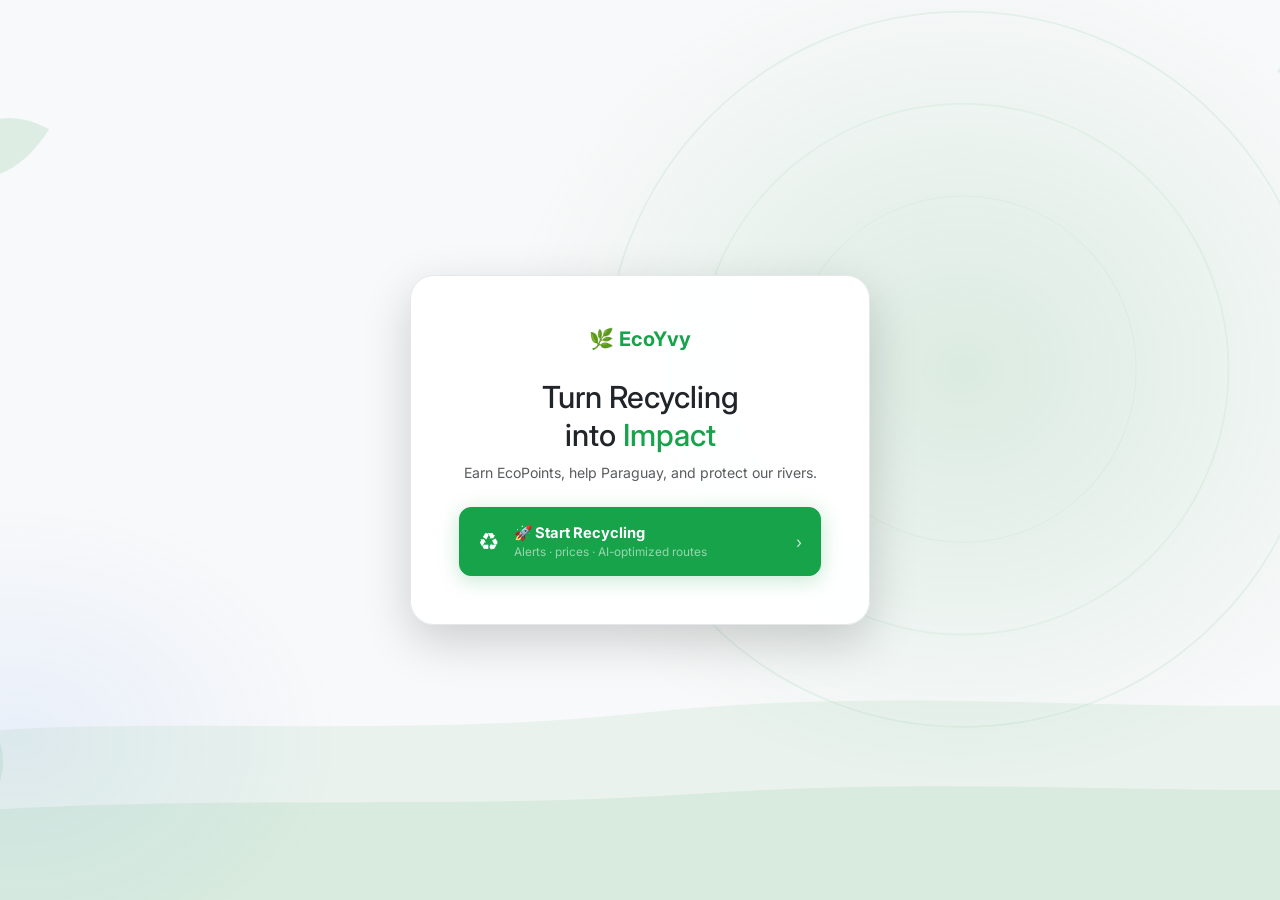
<file: templates/index.html>
<!DOCTYPE html>
<html lang="es">
<head>
  <meta charset="UTF-8"/>
  <meta name="viewport" content="width=device-width, initial-scale=1.0"/>
  <title>EcoYvy — Economía Circular con IA</title>
  <link href="https://cdn.jsdelivr.net/npm/bootstrap@5.3.3/dist/css/bootstrap.min.css" rel="stylesheet"/>
  <link rel="preload" href="https://fonts.googleapis.com/css2?family=Inter:wght@400;600;700;900&display=swap"
        as="style" onload="this.onload=null;this.rel='stylesheet'"/>
  <link rel="stylesheet" href="/static/css/custom.css"/>
</head>
<body class="d-flex flex-column align-items-center justify-content-center min-vh-100">

  <!-- Background illustration -->
  <div class="bg-illustration" aria-hidden="true">
    <svg viewBox="0 0 1400 780" xmlns="http://www.w3.org/2000/svg" preserveAspectRatio="xMidYMid slice">
      <defs>
        <radialGradient id="g1" cx="50%" cy="50%" r="50%">
          <stop offset="0%" stop-color="#2d9a4e" stop-opacity="0.14"/>
          <stop offset="100%" stop-color="#2d9a4e" stop-opacity="0"/>
        </radialGradient>
        <radialGradient id="g2" cx="50%" cy="50%" r="50%">
          <stop offset="0%" stop-color="#4285f4" stop-opacity="0.08"/>
          <stop offset="100%" stop-color="#4285f4" stop-opacity="0"/>
        </radialGradient>
      </defs>
      <ellipse cx="980" cy="320" rx="400" ry="360" fill="url(#g1)"/>
      <ellipse cx="160" cy="640" rx="280" ry="210" fill="url(#g2)"/>
      <circle cx="980" cy="320" r="310" fill="none" stroke="#2d9a4e" stroke-opacity="0.08" stroke-width="1.5"/>
      <circle cx="980" cy="320" r="230" fill="none" stroke="#2d9a4e" stroke-opacity="0.06" stroke-width="1.5"/>
      <circle cx="980" cy="320" r="150" fill="none" stroke="#2d9a4e" stroke-opacity="0.05" stroke-width="1"/>
      <path d="M0 650 C200 610 450 645 700 618 C950 591 1150 625 1400 605 L1400 780 L0 780Z" fill="#2d9a4e" fill-opacity="0.07"/>
      <path d="M0 715 C250 682 500 705 750 688 C1000 671 1200 694 1400 680 L1400 780 L0 780Z" fill="#2d9a4e" fill-opacity="0.09"/>
      <path d="M90 145 Q132 82 188 112 Q148 174 90 145Z" fill="#2d9a4e" fill-opacity="0.12"/>
      <path d="M1252 62 Q1292 12 1342 40 Q1307 92 1252 62Z" fill="#2d9a4e" fill-opacity="0.10"/>
      <ellipse cx="112" cy="660" rx="36" ry="46" fill="#2d9a4e" fill-opacity="0.10"/>
      <ellipse cx="112" cy="633" rx="24" ry="32" fill="#2d9a4e" fill-opacity="0.08"/>
      <rect x="108" y="696" width="7" height="26" rx="3" fill="#2d9a4e" fill-opacity="0.10"/>
      <ellipse cx="1312" cy="650" rx="28" ry="38" fill="#2d9a4e" fill-opacity="0.09"/>
      <ellipse cx="1312" cy="624" rx="18" ry="26" fill="#2d9a4e" fill-opacity="0.07"/>
      <rect x="1309" y="682" width="6" height="20" rx="2" fill="#2d9a4e" fill-opacity="0.09"/>
    </svg>
  </div>

  <!-- Landing card -->
  <div class="card landing-card shadow-lg border-0 p-4 p-sm-5" style="width:min(460px,92vw); border-radius:24px!important">

    <!-- Logo -->
    <div class="text-center mb-4">
      <span class="fw-bold fs-5 text-eco">🌿 EcoYvy</span>
    </div>

    <!-- Title -->
    <h1 class="fw-black text-center mb-2 lh-sm" style="font-size:clamp(1.5rem,4vw,1.9rem)">
      Turn Recycling<br/>into <span class="text-eco">Impact</span>
    </h1>
    <p class="text-center text-muted mb-4" style="font-size:.88rem">
      Earn EcoPoints, help Paraguay, and protect our rivers.
    </p>

    <!-- Role buttons -->
    <div class="d-flex flex-column gap-3">

      <!-- <a href="/citizen" class="role-btn">
        <span class="role-icon">🧑‍🤝‍🧑</span>
        <div class="role-text">
          <span class="role-label">I am citizen</span>
          <span class="role-sub">Report waste · Win EcoPoints</span>
        </div>
        <span class="text-muted ms-auto">›</span>
      </a> -->

      <a href="/citizen" class="role-btn featured">
        <span class="role-icon">♻️</span>
        <div class="role-text">
          <span class="role-label">🚀 Start Recycling</span>
          <span class="role-sub">Alerts · prices · AI-optimized routes</span>
        </div>
        <span class="ms-auto opacity-75">›</span>
      </a>

      <!-- <a href="/business" class="role-btn">
        <span class="role-icon">🏢</span>
        <div class="role-text">
          <span class="role-label">Enterprise</span>
          <span class="role-sub">Dashboard ESG · MRV Certification</span>
        </div>
        <span class="text-muted ms-auto">›</span>
      </a> -->

    </div>
  </div>

  <!-- <p class="position-relative mt-3 text-muted" style="font-size:.72rem;z-index:1">
    © 2026 EcoYvy
  </p>
 -->
  <script src="https://cdn.jsdelivr.net/npm/bootstrap@5.3.3/dist/js/bootstrap.bundle.min.js"></script>
</body>
</html>
</file>
<file: static/css/custom.css>
/* ── Brand variables ────────────────────────────────────────── */
:root {
  --eco:       #16a34a;   /* verde más vivo, solo para acentos */
  --eco-dark:  #166534;
  --eco-pale:  #f0fdf4;
  --slate:     #0f172a;   /* dark hero */
  --slate-mid: #1e293b;
  --border:    #e5e7eb;
  --text:      #111827;
  --muted:     #6b7280;
  font-family: 'Inter', system-ui, sans-serif;
}
body { font-family: 'Inter', system-ui, sans-serif; background: #f8f9fa; color: var(--text); }

/* ── Bootstrap colour helpers ───────────────────────────────── */
.bg-eco      { background-color: var(--eco) !important; }
.text-eco    { color: var(--eco) !important; }
.btn-eco     { background: var(--eco); color: #fff; border: none; font-weight: 600; }
.btn-eco:hover { background: var(--eco-dark); color: #fff; }
.btn-outline-eco       { color: var(--eco); border-color: var(--eco); font-weight: 600; }
.btn-outline-eco:hover { background: var(--eco); color: #fff; }

/* ── Navbar — blanca, limpia ────────────────────────────────── */
.navbar-eco {
  background: #fff;
  border-bottom: 1px solid var(--border);
  box-shadow: 0 1px 6px rgba(0,0,0,0.06);
}
.navbar-eco .navbar-brand { color: var(--eco-dark) !important; font-weight: 700; }
.navbar-eco .navbar-toggler { border-color: var(--border); }
.navbar-eco .navbar-toggler-icon {
  background-image: url("data:image/svg+xml,%3csvg xmlns='http://www.w3.org/2000/svg' viewBox='0 0 30 30'%3e%3cpath stroke='%23374151' stroke-linecap='round' stroke-miterlimit='10' stroke-width='2' d='M4 7h22M4 15h22M4 23h22'/%3e%3c/svg%3e");
}
.navbar-eco .nav-link        { color: #374151 !important; font-size: .9rem; }
.navbar-eco .nav-link:hover  { color: var(--eco) !important; }
.navbar-eco .nav-link.active { color: var(--eco) !important; font-weight: 700; }
.navbar-eco .nav-link.soon   { color: #9ca3af !important; pointer-events: none; }

/* ── Stats bar — gris claro, no verde ──────────────────────── */
.stats-bar {
  background: #fff;
  border-bottom: 1px solid var(--border);
  color: var(--text);
}
.sbar-val { font-size: 1.15rem; font-weight: 800; color: var(--eco); line-height: 1; display: block; }
.sbar-lbl { font-size: .68rem; color: var(--muted); }
.level-badge {
  background: #f3f4f6; border-radius: 50px;
  padding: .3rem 1rem; font-size: .82rem;
  font-weight: 600; color: #374151; white-space: nowrap;
}

/* ── Landing card ───────────────────────────────────────────── */
.bg-illustration { position: fixed; inset: 0; z-index: 0; pointer-events: none; }
.bg-illustration svg { width: 100%; height: 100%; }
.landing-card {
  position: relative; z-index: 1;
  background: rgba(255,255,255,.95);
  backdrop-filter: blur(20px);
  border-radius: 20px !important;
  border: 1px solid var(--border) !important;
}
.role-btn {
  display: flex; align-items: center; gap: 14px;
  padding: 14px 18px; border-radius: 12px;
  border: 1.5px solid var(--border); background: #fff;
  text-decoration: none; color: var(--text);
  transition: all .18s; cursor: pointer;
}
.role-btn:hover {
  border-color: var(--eco); background: var(--eco-pale);
  transform: translateY(-2px); box-shadow: 0 4px 16px rgba(22,163,74,.1);
  color: var(--text);
}
.role-btn.featured {
  border-color: var(--eco); background: var(--eco); color: #fff;
  box-shadow: 0 4px 20px rgba(22,163,74,.25);
}
.role-btn.featured:hover { background: var(--eco-dark); border-color: var(--eco-dark); }
.role-btn .role-icon  { font-size: 1.5rem; flex-shrink: 0; }
.role-btn .role-text  { text-align: left; flex: 1; }
.role-btn .role-label { display: block; font-size: .92rem; font-weight: 700; }
.role-btn .role-sub   { display: block; font-size: .74rem; opacity: .55; }

/* ── Drop zone ──────────────────────────────────────────────── */
.drop-zone {
  border: 1.5px dashed var(--border); border-radius: .75rem;
  padding: 1.5rem 1rem; text-align: center; cursor: pointer;
  transition: border-color .2s, background .2s; background: #fafafa;
}
.drop-zone:hover, .drop-zone.drag-over {
  border-color: var(--eco); background: var(--eco-pale);
}
.photo-preview { width: 100%; height: 155px; object-fit: contain; border-radius: .5rem; display: block; }

/* ── Material grid ──────────────────────────────────────────── */
.mat-grid { display: grid; grid-template-columns: repeat(3, 1fr); gap: .4rem; }
.mat-btn {
  display: flex; flex-direction: column; align-items: center; gap: .2rem;
  padding: .55rem .3rem; border-radius: .5rem;
  border: 1.5px solid var(--border); background: #fff;
  cursor: pointer; font-size: .68rem; transition: all .15s;
  color: var(--text); font-family: inherit;
}
.mat-btn:hover  { border-color: #9ca3af; background: #f9fafb; }
.mat-btn.active {
  border-color: var(--mat-color, var(--eco));
  background: color-mix(in srgb, var(--mat-color, var(--eco)) 10%, white);
  font-weight: 600;
}
.mat-icon { font-size: 1.2rem; }

/* ── Counter ────────────────────────────────────────────────── */
.counter-wrap { display: flex; align-items: center; gap: .5rem; }
.counter-btn {
  width: 32px; height: 32px; border-radius: 50%;
  border: 1.5px solid var(--border); background: #fff;
  display: flex; align-items: center; justify-content: center;
  cursor: pointer; font-size: 1rem; transition: all .15s; flex-shrink: 0;
}
.counter-btn:hover { border-color: var(--eco); color: var(--eco); }
input.counter-input {
  width: 50px; text-align: center; border: 1.5px solid var(--border);
  border-radius: .375rem; padding: .3rem; font-weight: 700; font-size: .9rem;
}

/* ── Quick nav ──────────────────────────────────────────────── */
.qnav-card {
  border: 1.5px solid var(--border); border-radius: .75rem;
  padding: .9rem .5rem; text-align: center; text-decoration: none;
  color: var(--text); transition: all .18s; display: block;
  font-size: .78rem; font-weight: 600; position: relative; background: #fff;
}
.qnav-card:hover {
  border-color: var(--eco); color: var(--eco);
  box-shadow: 0 4px 12px rgba(22,163,74,.08); transform: translateY(-2px);
}
.qnav-icon { font-size: 1.3rem; display: block; margin-bottom: .25rem; }
.soon-badge {
  position: absolute; top: -10px; right: 6px;
  background: #374151; color: #fff; font-size: .58rem; font-weight: 700;
  padding: 2px 7px; border-radius: 50px;
}

/* ── Result / metric boxes ──────────────────────────────────── */
.metric-box        { border-radius: .6rem; padding: .9rem .65rem; text-align: center; background: #f8f9fa; border: 1px solid var(--border); }
.metric-box.co2    { background: var(--eco-pale); border-color: #bbf7d0; }
.metric-box.pts    { background: #fefce8; border-color: #fde68a; }
.m-icon { font-size: 1.2rem; display: block; margin-bottom: .25rem; }
.m-val  { font-size: 1.35rem; font-weight: 800; display: block; line-height: 1; margin-bottom: .2rem; color: var(--text); }
.m-lbl  { font-size: .66rem; color: var(--muted); }

/* Confidence bar */
.conf-bg  { height: 5px; background: #e9ecef; border-radius: 3px; }
.conf-bar { height: 5px; background: var(--eco); border-radius: 3px; transition: width .8s ease; }

/* MRV seal */
.mrv-seal {
  background: var(--eco-pale); border: 1.5px solid #bbf7d0;
  border-radius: .5rem; padding: .45rem .7rem;
  font-size: .68rem; font-weight: 700; color: var(--eco-dark);
  text-align: center; white-space: nowrap; flex-shrink: 0;
}

/* Badges */
.badge-chip {
  display: inline-flex; align-items: center; gap: .3rem;
  padding: .28rem .75rem; border-radius: 50px; font-size: .75rem;
  border: 1.5px solid var(--border); background: #f9fafb; color: var(--muted);
}
.badge-chip.earned { background: var(--eco-pale); border-color: #bbf7d0; color: var(--eco-dark); }

/* Equivalence box */
.equiv-box {
  background: var(--eco-pale); border: 1px solid #bbf7d0;
  border-radius: .5rem; padding: .65rem 1rem;
  font-size: .85rem; color: var(--eco-dark); font-weight: 600; text-align: center;
}

/* History table */
.history-table th { font-size: .72rem; text-transform: uppercase; letter-spacing: .04em; color: var(--muted); }
.status-mrv { background: var(--eco-pale); color: var(--eco-dark); border: 1px solid #bbf7d0; font-size: .7rem; font-weight: 700; padding: 2px 8px; border-radius: 50px; }

/* ── Loading overlay ────────────────────────────────────────── */
.loading-overlay {
  position: fixed; inset: 0; z-index: 9999;
  background: rgba(15,23,42,.5); backdrop-filter: blur(4px);
  display: flex; align-items: center; justify-content: center;
}
.loading-box { background: #fff; border-radius: 1.25rem; padding: 2.5rem 3rem; text-align: center; box-shadow: 0 20px 60px rgba(0,0,0,.15); }
.spinner-eco {
  width: 44px; height: 44px; border: 3px solid #e5e7eb;
  border-top-color: var(--eco); border-radius: 50%;
  animation: spin .75s linear infinite; margin: 0 auto 1rem;
}
@keyframes spin { to { transform: rotate(360deg); } }
@keyframes slideUp {
  from { opacity: 0; transform: translateY(16px); }
  to   { opacity: 1; transform: translateY(0); }
}
.slide-up { animation: slideUp .35s ease; }

/* ── Business: company hero — oscuro, no verde ──────────────── */
.company-hero {
  background: linear-gradient(135deg, var(--slate) 0%, var(--slate-mid) 100%);
  color: #fff; padding: 3rem 0 2.5rem;
}
.company-avatar {
  width: 64px; height: 64px; border-radius: .875rem;
  background: rgba(255,255,255,.12); font-size: 2rem;
  display: flex; align-items: center; justify-content: center; flex-shrink: 0;
}
.verified-tag {
  font-size: .72rem; font-weight: 600;
  background: rgba(255,255,255,.15); border-radius: 50px;
  padding: 2px 10px; vertical-align: middle;
}
.cbadge {
  font-size: .72rem; font-weight: 500; padding: 3px 10px;
  border-radius: 50px; background: rgba(255,255,255,.12);
  border: 1px solid rgba(255,255,255,.2);
}

/* ESG ring */
.esg-ring-wrap { position: relative; width: 110px; height: 110px; flex-shrink: 0; }
.esg-ring { width: 110px; height: 110px; transform: rotate(-90deg); }
.esg-center {
  position: absolute; inset: 0;
  display: flex; flex-direction: column; align-items: center; justify-content: center;
}
.esg-num { font-size: 1.7rem; font-weight: 900; color: #fff; line-height: 1; }
.esg-lbl { font-size: .6rem; color: rgba(255,255,255,.7); font-weight: 600; }

/* KPI cards */
.kpi-icon-wrap {
  width: 46px; height: 46px; border-radius: .75rem;
  display: flex; align-items: center; justify-content: center;
  font-size: 1.4rem; flex-shrink: 0;
}
.kpi-val  { font-size: 1.3rem; font-weight: 800; display: block; color: var(--text); }
.kpi-lbl  { font-size: .76rem; color: var(--muted); }
.kpi-up   { font-size: .7rem; font-weight: 600; color: #16a34a; }
.kpi-flat { font-size: .7rem; font-weight: 600; color: var(--muted); }

/* Business table */
.mat-chip {
  display: inline-flex; align-items: center; gap: .35rem;
  background: color-mix(in srgb, var(--c, var(--eco)) 10%, white);
  color: var(--c, var(--eco));
  padding: .22rem .7rem; border-radius: 50px; font-weight: 600; font-size: .78rem;
  border: 1px solid color-mix(in srgb, var(--c, var(--eco)) 25%, white);
}
.status-badge-green { background: var(--eco-pale); color: var(--eco-dark); border: 1px solid #bbf7d0; font-size: .72rem; font-weight: 700; padding: 2px 10px; border-radius: 50px; }
.status-badge-grey  { background: #f3f4f6; color: var(--muted); border: 1px solid var(--border); font-size: .72rem; font-weight: 700; padding: 2px 10px; border-radius: 50px; }

/* ── Footer ─────────────────────────────────────────────────── */
.footer-dark { background: var(--slate); }
</file>
